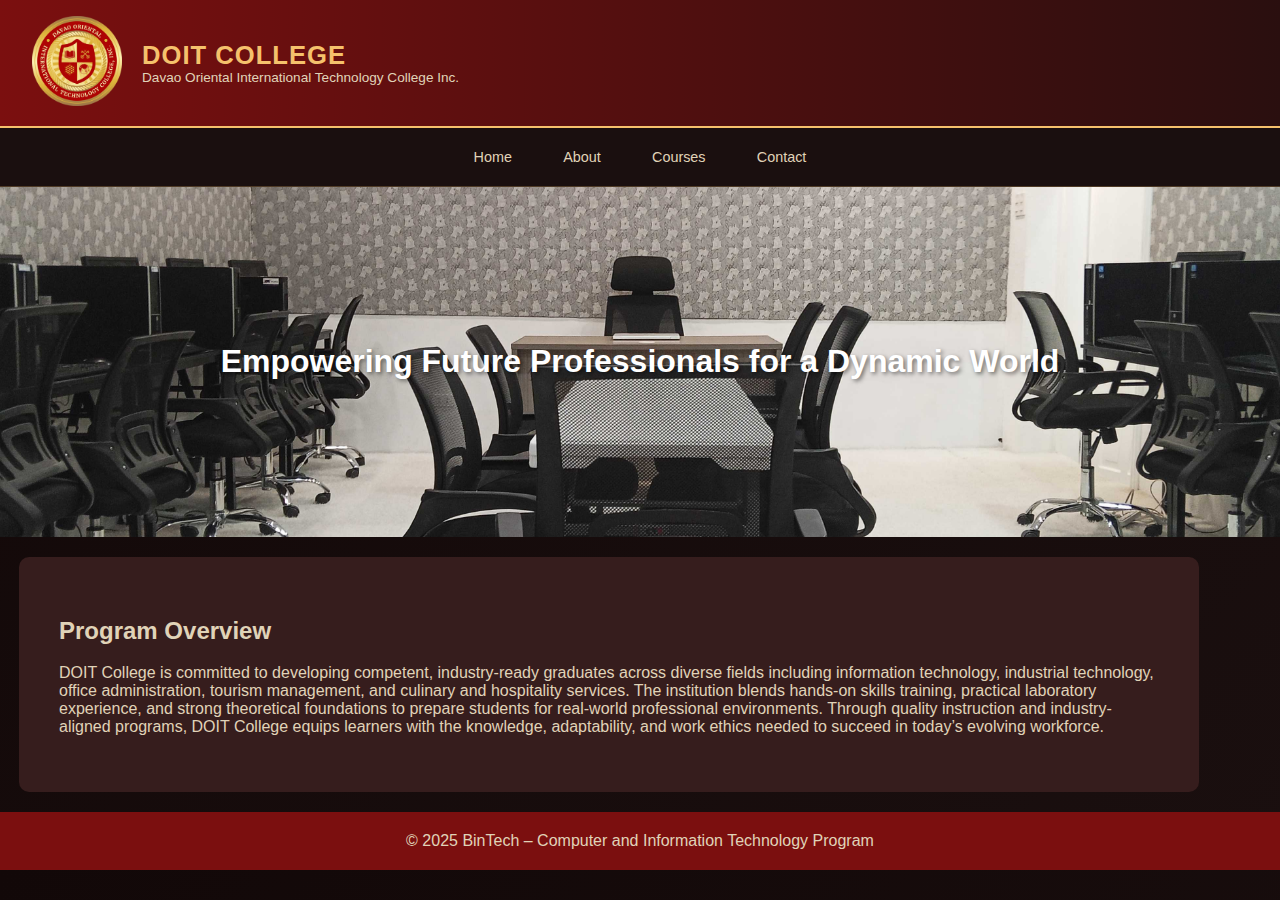
<file: index.html>
<!DOCTYPE html>
<html lang="en">

<head>
    <meta charset="UTF-8" />
    <meta name="viewport" content="width=device-width, initial-scale=1.0" />
    <title>Bachelor of Industrial Technology – Computer & Information Technology</title>

    <link rel="stylesheet" href="style.css">
    <link rel="stylesheet" href="logo.css">
    <link rel="icon" type="image/png" href="logo.png">
</head>

<body>

<header>
    <a href="index.html" class="logo-link">
        <img src="logo.png" alt="College Logo" class="logo">
    </a>

    <a href="index.html" class="header-text-link">
        <div class="header-text">
            <h1>DOIT COLLEGE</h1>
            <h3>Davao Oriental International Technology College Inc.</h3>
        </div>
    </a>
</header>


<nav>
 <a href="index.html" class="nav-home">Home</a>
 <a href="about.html" class="nav-about">About</a>
 <a href="courses.html" class="nav-courses">Courses</a>
 <a href="contact.html" class="nav-contact">Contact</a>
 
</nav>

<div class="hero">
 Empowering Future Professionals for a Dynamic World
</div>

<section id="overview">
 <h2>Program Overview</h2>
 <p>DOIT College is committed to developing competent, industry-ready graduates across diverse fields including information technology, industrial technology, office administration, tourism management, and culinary and hospitality services. The institution blends hands-on skills training, practical laboratory experience, and strong theoretical foundations to prepare students for real-world professional environments. Through quality instruction and industry-aligned programs, DOIT College equips learners with the knowledge, adaptability, and work ethics needed to succeed in today’s evolving workforce.</p>
</section>


<div class="footer">
 © 2025 BinTech – Computer and Information Technology Program
</div>

</body>
</html>
</file>
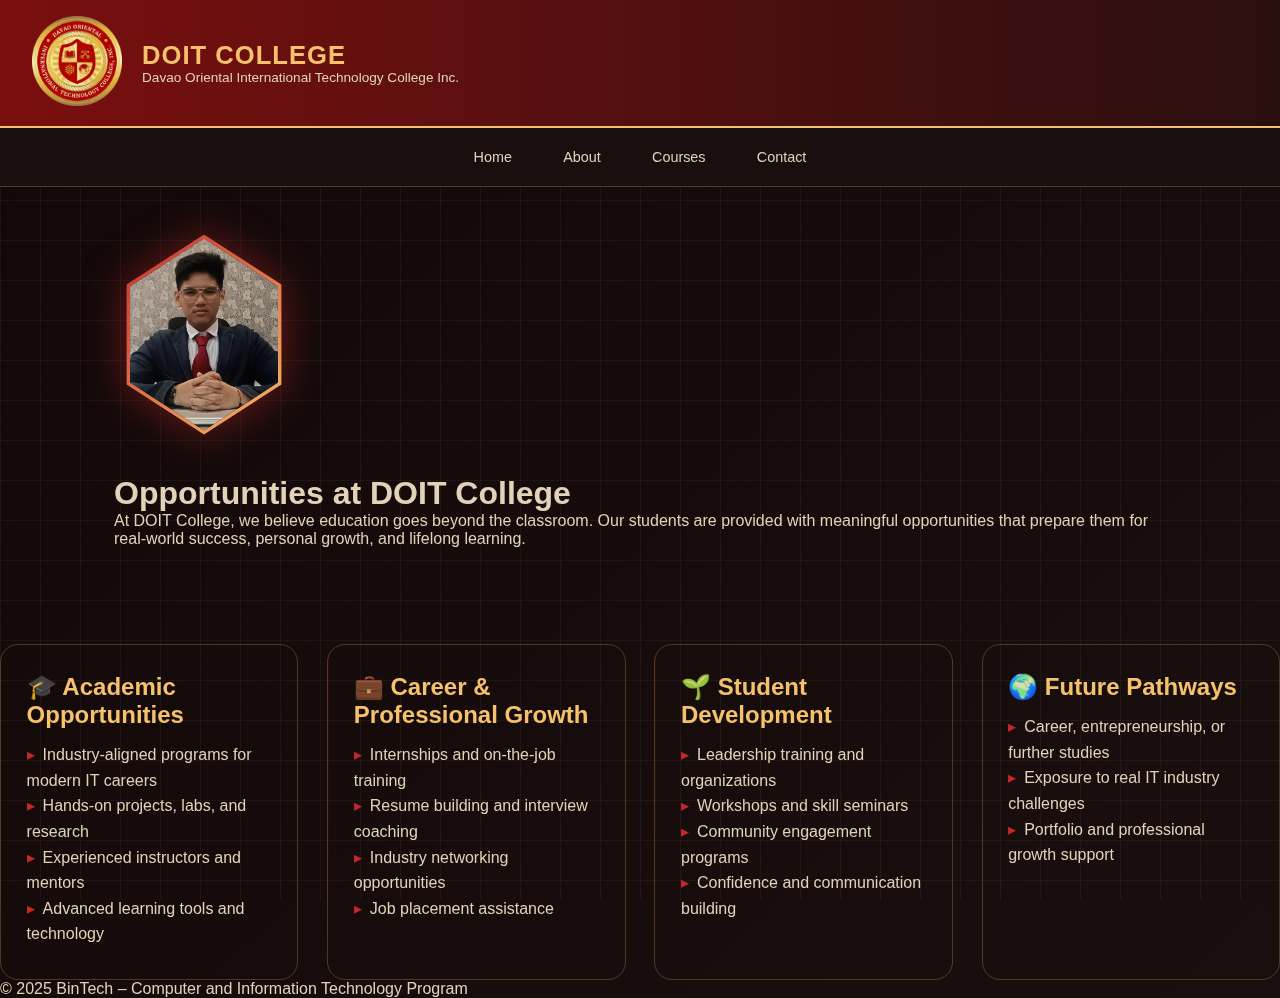
<file: about.html>
<!DOCTYPE html>
<html lang="en">
<head>
  <meta charset="UTF-8" />
  <meta name="description" content="Group Activity of Students in CIT-1A"/> 
 <meta name="keyword" content="Group, Teamwork, Bond"/> 
 <meta name="author" content="James Ryan B. Esteban"/>
 <meta http-quiv="X-UV-Compatible" content="IE=edge"/>
  <meta name="viewport" content="width=device-width, initial-scale=1.0" />
  <title>DOIT College | Opportunities</title>

  <!-- Main Red & Gold IT Theme -->
  <link rel="stylesheet" href="styleabout.css" />
   <link rel="icon" type="image/png" href="logo.png">
     <link rel="stylesheet" href="logo.css">
</head>

<header>
    <a href="index.html" class="logo-link">
        <img src="logo.png" alt="College Logo" class="logo">
    </a>

    <a href="index.html" class="header-text-link">
        <div class="header-text">
            <h1>DOIT COLLEGE</h1>
            <h3>Davao Oriental International Technology College Inc.</h3>
        </div>
    </a>
</header>

<body>

  <nav>
    <a href="index.html" class="nav-home">Home</a>
    <a href="about.html" class="nav-about">About</a>
    <a href="courses.html" class="nav-courses">Courses</a>
    <a href="contact.html" class="nav-contact">Contact</a>
   
  </nav>

  <!-- ================= HEADER / HERO SECTION ================= -->
 <!-- ================= HEADER / HERO SECTION ================= -->
<div class="container">

  <!-- NAVIGATION (NOW ABOVE HEXAGON) -->


  <section class="hero">

    <!-- Hexagon Profile Picture -->
    <div class="hex-wrap">
      <div class="hex">
        <img src="pfp.png" alt="Profile Picture">
      </div>
    </div>

    <!-- Hero Text (NOW BESIDE HEXAGON) -->
    <div class="hero-text bordered-box">
      <h1>Opportunities at DOIT College</h1>
      <p>
        At DOIT College, we believe education goes beyond the classroom.
        Our students are provided with meaningful opportunities that prepare
        them for real-world success, personal growth, and lifelong learning.
      </p>
    </div>

  </section>
</div>



    <!-- ================= OPPORTUNITY CARDS ================= -->
    <section class="grid">

      <div class="card" id="academic">
        <h2>🎓 Academic Opportunities</h2>
        <ul>
          <li>Industry-aligned programs for modern IT careers</li>
          <li>Hands-on projects, labs, and research</li>
          <li>Experienced instructors and mentors</li>
          <li>Advanced learning tools and technology</li>
        </ul>
      </div>

      <div class="card" id="career">
        <h2>💼 Career & Professional Growth</h2>
        <ul>
          <li>Internships and on-the-job training</li>
          <li>Resume building and interview coaching</li>
          <li>Industry networking opportunities</li>
          <li>Job placement assistance</li>
        </ul>
      </div>

      <div class="card" id="development">
        <h2>🌱 Student Development</h2>
        <ul>
          <li>Leadership training and organizations</li>
          <li>Workshops and skill seminars</li>
          <li>Community engagement programs</li>
          <li>Confidence and communication building</li>
        </ul>
      </div>

      <div class="card" id="future">
        <h2>🌍 Future Pathways</h2>
        <ul>
          <li>Career, entrepreneurship, or further studies</li>
          <li>Exposure to real IT industry challenges</li>
          <li>Portfolio and professional growth support</li>
        </ul>
      </div>

    </section>

    <!-- ================= FOOTER ================= -->
    <footer>
      © 2025 BinTech – Computer and Information Technology Program
    </footer>

  </div>

</body>
</html>
</file>
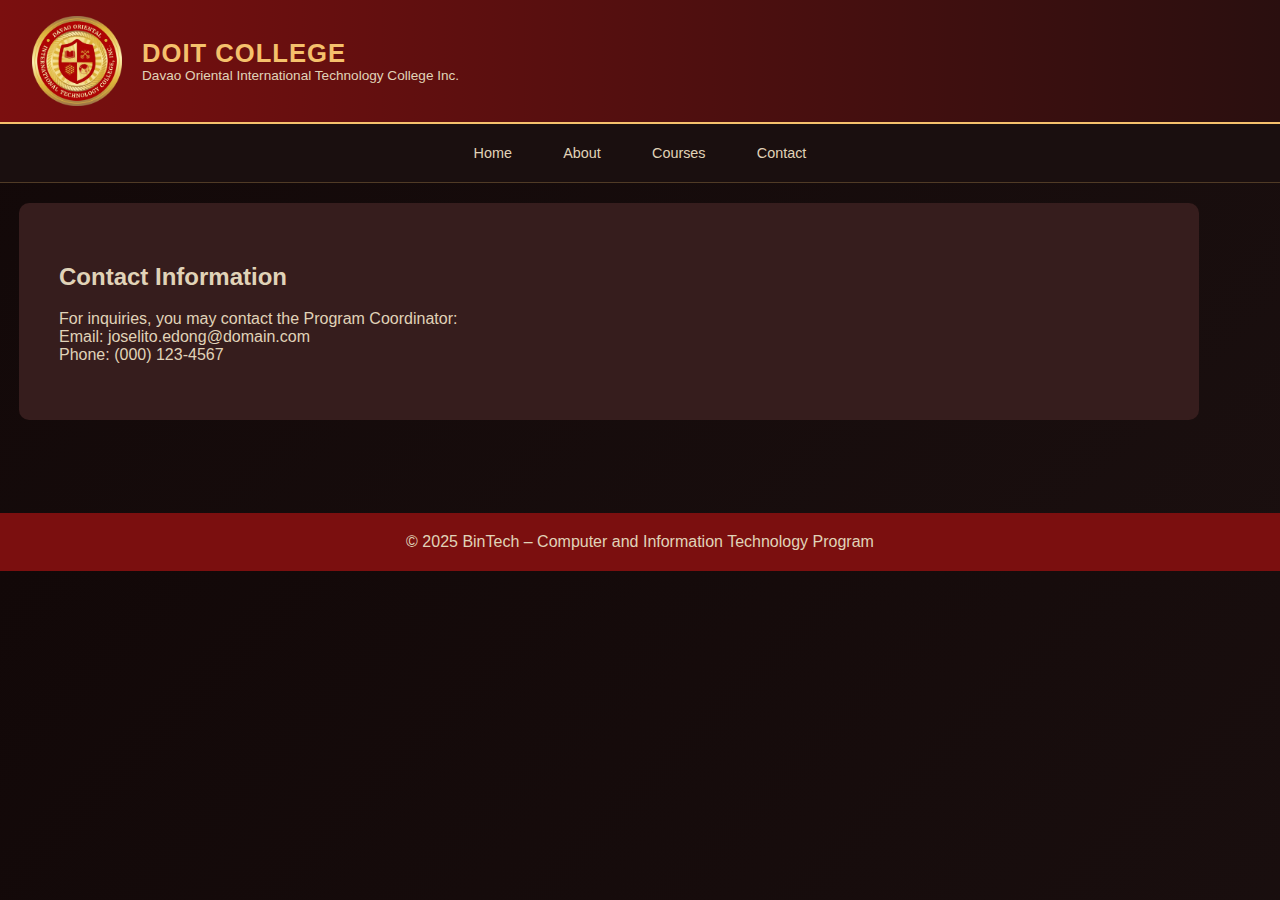
<file: contact.html>
<!DOCTYPE html>
<html lang="en">

<head>
    <meta charset="UTF-8" />
    <meta name="viewport" content="width=device-width, initial-scale=1.0" />
    <title>Bachelor of Industrial Technology – Computer & Information Technology</title>

    <link rel="stylesheet" href="style.css">
    <link rel="stylesheet" href="logo.css">
    <link rel="icon" type="image/png" href="logo.png">
</head>

<body>

<header>
    <img src="logo.png" alt="College Logo" class="logo">

    <div class="header-text">
        <h1>DOIT COLLEGE</h1>
        <h3>Davao Oriental International Technology College Inc.</h3>
    </div>
</header>

<nav>
 <a href="index.html" class="nav-home">Home</a>
 <a href="about.html" class="nav-about">About</a>
 <a href="courses.html" class="nav-courses">Courses</a>
 <a href="contact.html" class="nav-contact">Contact</a>
 
</nav>



<section id="contact">
 <h2>Contact Information</h2>
 <p>For inquiries, you may contact the Program Coordinator:<br>
 Email: joselito.edong@domain.com<br>
 Phone: (000) 123-4567</p>
</section>
<br><br><br>
<div class="footer">
 © 2025 BinTech – Computer and Information Technology Program
</div>

</body>
</html>
</file>
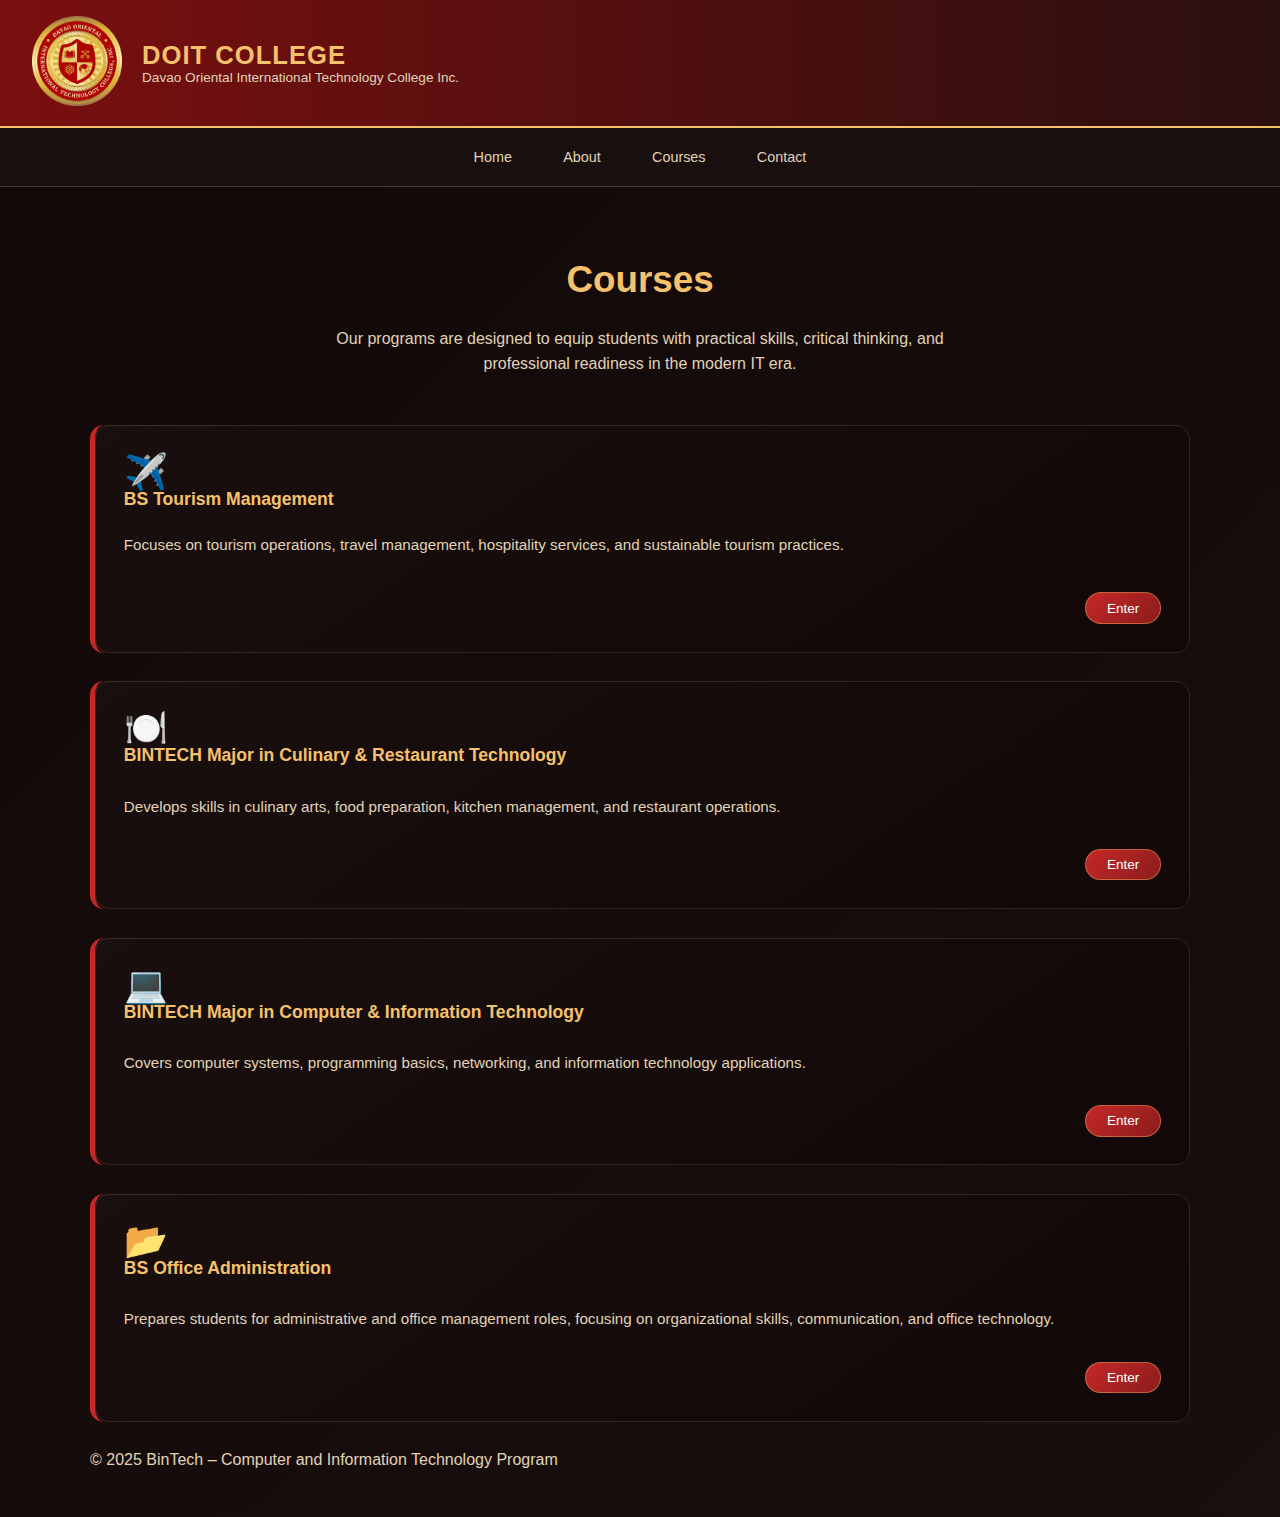
<file: courses.html>
<!DOCTYPE html>
<html lang="en">

<head>
    <meta charset="UTF-8" />
    <meta name="viewport" content="width=device-width, initial-scale=1.0" />
    <title>Bachelor of Industrial Technology – Computer & Information Technology</title>

    <link rel="stylesheet" href="stylecourse.css">
    <link rel="stylesheet" href="logo.css">
    <link rel="icon" type="image/png" href="logo.png">
</head>

<body>
  
<header>
    <a href="index.html" class="logo-link">
        <img src="logo.png" alt="College Logo" class="logo">
    </a>

    <a href="index.html" class="header-text-link">
        <div class="header-text">
            <h1>DOIT COLLEGE</h1>
            <h3>Davao Oriental International Technology College Inc.</h3>
        </div>
    </a>
</header>

<nav>
 <a href="index.html" class="nav-home">Home</a>
 <a href="about.html" class="nav-about">About</a>
 <a href="courses.html" class="nav-courses">Courses</a>
 <a href="contact.html" class="nav-contact">Contact</a>
</nav>



<!-- ================= COURSES / PROGRAM SECTION ================= -->
<div class="container">

  <section class="courses-header">
    <h1>Courses </h1>
    <p>
      Our programs are designed to equip students with practical skills,
      critical thinking, and professional readiness in the modern IT era.
    </p>
  </section>

  <!-- COURSES FLEX GRID -->
  <section class="courses-flex">

  <div class="course-box">
    <div class="course-content">
      <span class="course-icon">✈️</span>
      <h2>BS Tourism Management</h2>
      <br>
      <p>
        Focuses on tourism operations, travel management,
        hospitality services, and sustainable tourism practices.
      </p>
    </div>

    <div class="course-action">
      <a href="#" class="course-btn">Enter</a>
    </div>
  </div>

  <div class="course-box">
    <div class="course-content">
      <span class="course-icon">🍽️</span>
      <br>
      <h2>BINTECH Major in Culinary & Restaurant Technology</h2>
      <p>
        <br>
        Develops skills in culinary arts, food preparation,
        kitchen management, and restaurant operations.
      </p>
    </div>

    <div class="course-action">
      <a href="#" class="course-btn">Enter</a>
    </div>
  </div>

  <div class="course-box">
    <div class="course-content">
      <span class="course-icon">💻</span>
      <br>
      <h2>BINTECH Major in Computer & Information Technology</h2>
      <p>
        <br>
        Covers computer systems, programming basics,
        networking, and information technology applications.
      </p>
    </div>

    <div class="course-action">
      <a href="#" class="course-btn">Enter</a>
    </div>
  </div>

  <div class="course-box">
    <div class="course-content">
      <span class="course-icon">📂</span>
      <br>
      <h2>BS Office Administration</h2>
    <p>
      <br>
      Prepares students for administrative and office management roles,
      focusing on organizational skills, communication, and office technology.
    </p>
  </div>


    <div class="course-action">
      <a href="#" class="course-btn">Enter</a>
    </div>
  </div>
<div class="footer">
 © 2025 BinTech – Computer and Information Technology Program
</div>
</section>
</file>
<file: style.css>
/* =====================================================
   GLOBAL IT THEME COLORS
===================================================== */
:root {
  --red-dark: #7b0f0f;
  --red-main: #c62828;
  --gold-main: #f5c16c;
  --gold-soft: #e0d3b8;
  --bg-dark: #120808;
}

/* =====================================================
   BASE
===================================================== */
body {
  margin: 0;
  font-family: "Segoe UI", Tahoma, sans-serif;
  background: linear-gradient(135deg, #120808, #1a0f0f);
  color: var(--gold-soft);
}

/* Remove hyperlink look */
a {
  text-decoration: none;
  color: inherit;
}

/* =====================================================
   HEADER (FLEX)
===================================================== */
header {
  display: flex;
  align-items: center;
  gap: 1rem;
  padding: 1rem 2rem;
  background: linear-gradient(90deg, var(--red-dark), #2a0f0f);
  border-bottom: 2px solid var(--gold-main);
}

.logo {
  width: 60px;
  height: auto;
}

/* Header text */
.header-text h1 {
  margin: 0;
  font-size: 1.6rem;
  color: var(--gold-main);
  letter-spacing: 1px;
}

.header-text h3 {
  margin: 0;
  font-size: .85rem;
  font-weight: normal;
  color: var(--gold-soft);
}
/* =====================================================
   NAVIGATION BAR
===================================================== */
nav {
  display: flex;
  justify-content: center;
  flex-wrap: wrap;
  gap: 1.2rem;
  padding: .8rem;
  background: #1a0f0f;
  border-bottom: 1px solid rgba(245,193,108,.25);
}

nav a {
  padding: .5rem 1rem;
  border-radius: 20px;
  font-size: .9rem;
  transition: background .3s ease, color .3s ease;
}

nav a:hover {
  background: var(--red-main);
  color: #fff;
}

/* =====================================================
  HERO SECTION
===================================================== */


.hero {

    background: url('banner2.jpg') no-repeat center center/cover;

    height: 350px;

    display: flex;

    justify-content: center;

    align-items: center;

    color: white;

    font-size: 2rem;

    font-weight: bold;

    text-shadow: 2px 2px 4px rgba(0,0,0,0.5);
}

/* =====================================================
   FLEX ROWS
===================================================== */
section {

    padding: 40px;

    max-width: 1100px;

    margin: 19px;

    background: rgb(54, 29, 29);

    margin-top: 20px;

    border-radius: 10px;
}

/* =====================================================
   FOOTER SECTION
===================================================== */

.footer {

    text-align: center;

    padding: 20px;

    background:#7b0f0f;



    margin-top: 20px;
}
</file>
<file: logo.css>
header {
 
    display: flex;
 
    align-items: center;
 
    gap: 20px;
}

.logo {
 
    width: 90px;
 
    height: auto;
}

.header-text h1, .header-text h3 {
 
    margin: 0;
}
</file>
<file: styleabout.css>
header {
  display: flex;
  align-items: center;
  gap: 1rem;
  padding: 1rem 2rem;
  background: linear-gradient(90deg, var(--red-dark), #2a0f0f);
  border-bottom: 2px solid var(--gold-main);
}

.logo {
  width: 60px;
  height: auto;
}

   .logo-link, .header-text-link {
    text-decoration: none;
    color: inherit;
}


.header-text-link:hover {
    opacity: 0.9;
    cursor: pointer;
}

.logo-link:hover {
    opacity: 0.9;
    cursor: pointer;
}

.footer {
  display: flex;
  justify-content: center;
  align-items: center;
  text-align: center;

  padding: 20px;
  background: hsl(0, 100%, 28%);
  color: white;
  margin-top: 20px;
}

/* =====================================================
   ROOT VARIABLES – EASY COLOR CUSTOMIZATION
===================================================== */
:root {
  --red-dark: #7b0f0f;
  --red-main: #c62828;
  --gold-main: #f5c16c;
  --gold-soft: #e0d3b8;
  --bg-dark: #120808;


  /* Red & Gold IT Accents */
  --accent-red: #c62828;
  --accent-red-glow: rgba(198, 40, 40, 0.5);
  --accent-gold: #f5c16c;

  --text-main: #f4f4f4;
  --text-muted: #d0bfa3;
}


/* =====================================================
   GLOBAL RESET
===================================================== */
* {
  margin: 0;
  padding: 0;
  box-sizing: border-box;
  font-family: 'Segoe UI', Tahoma, Geneva, Verdana, sans-serif;
}

/* =====================================================
   BODY + IT GRID BACKGROUND
===================================================== */
body {
  min-height: 100vh;
  color: var(--text-main);
  background: radial-gradient(circle at top, #1a0f0f, var(--bg-dark));
  overflow-x: hidden;
}

/* Animated tech grid */
body::before {
  content: "";
  position: fixed;
  inset: 0;
  background-image:
    linear-gradient(rgba(255, 215, 160, 0.05) 1px, transparent 1px),
    linear-gradient(90deg, rgba(255, 215, 160, 0.05) 1px, transparent 1px);
  background-size: 40px 40px;
  z-index: -1;
  animation: gridMove 25s linear infinite;
}

@keyframes gridMove {
  from { background-position: 0 0, 0 0; }
  to   { background-position: 500px 500px, 500px 500px; }
}

/* =====================================================
   LAYOUT CONTAINER
===================================================== */
.container {
  max-width: 1200px;
  margin: auto;
  padding: 3rem 1.5rem 4rem;
}

/* =====================================================
   HERO FLEX SECTION
===================================================== */
.hero {
  display: flex;
  flex-wrap: wrap;
  align-items: center;
  gap: 2.5rem;
  margin-bottom: 3rem;
}

/* =====================================================
   GLOBAL IT THEME COLORS
===================================================== */
:root {
  --red-dark: #7b0f0f;
  --red-main: #c62828;
  --gold-main: #f5c16c;
  --gold-soft: #e0d3b8;
  --bg-dark: #120808;
}

/* Base */
body {
  margin: 0;
  font-family: "Segoe UI", Tahoma, sans-serif;
  background: linear-gradient(135deg, #120808, #1a0f0f);
  color: var(--gold-soft);
}

/* =====================================================
   REMOVE HYPERLINK LOOK (IMPORTANT)
===================================================== */
a {
  text-decoration: none;
  color: inherit;
}

a:hover {
  color: var(--gold-main);
}

/* =====================================================
   HEADER (FLEX)
===================================================== */
header {
  display: flex;
  align-items: center;
  gap: 1rem;
  padding: 1rem 2rem;
  background: linear-gradient(90deg, var(--red-dark), #2a0f0f);
  border-bottom: 2px solid var(--gold-main);
}

.logo {
  width: 60px;
  height: auto;
}

/* Header text */
.header-text h1 {
  margin: 0;
  font-size: 1.6rem;
  color: var(--gold-main);
  letter-spacing: 1px;
}

.header-text h3 {
  margin: 0;
  font-size: .85rem;
  font-weight: normal;
  color: var(--gold-soft);
}

/* =====================================================
   NAVIGATION BAR (FLEX)
===================================================== */
nav {
  display: flex;
  justify-content: center;
  flex-wrap: wrap;
  gap: 1.2rem;
  padding: .8rem;
  background: #1a0f0f;
  border-bottom: 1px solid rgba(245,193,108,.25);
}

/* Nav links */
nav a {
  padding: .5rem 1rem;
  border-radius: 20px;
  font-size: .9rem;
  color: var(--gold-soft);
  transition: background .3s ease, color .3s ease;
}

/* Hover effect */
nav a:hover {
  background: var(--red-main);
  color: #fff;
}

/* =====================================================
   CONTAINER / PAGE LAYOUT
===================================================== */
.container {
  max-width: 1100px;
  margin: auto;
  padding: 3rem 1.5rem;
}


/* =====================================================
   HEXAGON PROFILE PICTURE
===================================================== */
.hex-wrap {
  width: 180px;
  height: 200px;
  filter: drop-shadow(0 0 20px var(--accent-red-glow));
}

.hex {
  width: 100%;
  height: 100%;
  padding: 4px;
  background: linear-gradient(135deg, var(--accent-red), var(--accent-gold));
  clip-path: polygon(50% 0%, 93% 25%, 93% 75%, 50% 100%, 7% 75%, 7% 25%);
}

.hex img {
  width: 100%;
  height: 100%;
  object-fit: cover;
  background: #000;
  clip-path: polygon(50% 0%, 93% 25%, 93% 75%, 50% 100%, 7% 75%, 7% 25%);
}


/* =====================================================
   OPPORTUNITY CARDS GRID
===================================================== */
.grid {
  display: grid;
  grid-template-columns: repeat(auto-fit, minmax(260px, 1fr));
  gap: 1.8rem;
}

/* Individual Card */
.card {
  background: var(--bg-card);
  padding: 1.8rem 1.6rem 2rem;
  border-radius: 18px;
  border: 1px solid rgba(245, 193, 108, 0.25);
  position: relative;
  overflow: hidden;
  transition: transform .3s ease, box-shadow .3s ease;
}

/* Glow sweep */
.card::before {
  content: "";
  position: absolute;
  inset: 0;
  background: linear-gradient(120deg, transparent, rgba(198,40,40,.25), transparent);
  transform: translateX(-100%);
}

.card:hover {
  transform: translateY(-8px);
  box-shadow: 0 0 30px rgba(198,40,40,.35);
}

.card:hover::before {
  transform: translateX(100%);
  transition: transform .8s ease;
}

.card h2 {
  color: var(--accent-gold);
  margin-bottom: .8rem;
}

.card ul {
  list-style: none;
  line-height: 1.6;
}

.card li::before {
  content: "▸";
  color: var(--accent-red);
  margin-right: .5rem;
}


/* =====================================================
   RESPONSIVE
===================================================== */
@media (max-width: 600px) {
  header {
    flex-direction: column;
    text-align: center;
  }

  nav {
    gap: .6rem;
  }

  .course-box {
    max-width: 100%;
  }
}
</file>
<file: stylecourse.css>
/* =====================================================
   GLOBAL IT THEME COLORS
===================================================== */
:root {
  --red-dark: #7b0f0f;
  --red-main: #c62828;
  --gold-main: #f5c16c;
  --gold-soft: #e0d3b8;
  --bg-dark: #120808;
}

/* =====================================================
   BASE
===================================================== */
body {
  margin: 0;
  font-family: "Segoe UI", Tahoma, sans-serif;
  background: linear-gradient(135deg, #120808, #1a0f0f);
  color: var(--gold-soft);
}

/* Remove hyperlink look */
a {
  text-decoration: none;
  color: inherit;
}

/* =====================================================
   HEADER (FLEX)
===================================================== */
header {
  display: flex;
  align-items: center;
  gap: 1rem;
  padding: 1rem 2rem;
  background: linear-gradient(90deg, var(--red-dark), #2a0f0f);
  border-bottom: 2px solid var(--gold-main);
}

.logo {
  width: 60px;
  height: auto;
}

/* Header text */
.header-text h1 {
  margin: 0;
  font-size: 1.6rem;
  color: var(--gold-main);
  letter-spacing: 1px;
}

.header-text h3 {
  margin: 0;
  font-size: .85rem;
  font-weight: normal;
  color: var(--gold-soft);
}

/* =====================================================
   NAVIGATION BAR
===================================================== */
nav {
  display: flex;
  justify-content: center;
  flex-wrap: wrap;
  gap: 1.2rem;
  padding: .8rem;
  background: #1a0f0f;
  border-bottom: 1px solid rgba(245,193,108,.25);
}

nav a {
  padding: .5rem 1rem;
  border-radius: 20px;
  font-size: .9rem;
  transition: background .3s ease, color .3s ease;
}

nav a:hover {
  background: var(--red-main);
  color: #fff;
}

/* =====================================================
   CONTAINER
===================================================== */
.container {
  max-width: 1100px;
  margin: auto;
  padding: 3rem 1.5rem;
}

/* =====================================================
   COURSES HEADER
===================================================== */
.courses-header {
  text-align: center;
  margin-bottom: 3rem;
}

.courses-header h1 {
  color: var(--gold-main);
  font-size: 2.3rem;
}

.courses-header p {
  max-width: 650px;
  margin: auto;
  line-height: 1.6;
}

/* =====================================================
   COURSES FLEX GRID
===================================================== */
/* =====================================================
   COURSES FLEX (VERTICAL STACK)
===================================================== */
.courses-flex {
  display: flex;
  flex-direction: column; /* STACK CARDS VERTICALLY */
  gap: 1.8rem;
}

/* =====================================================
   COURSE CARD
===================================================== */
.course-box {
  display: flex;
  flex-direction: column;
  justify-content: space-between;
  background: linear-gradient(145deg, #1a0f0f, #120808);
  padding: 1.8rem;
  border-radius: 14px;
  border-left: 5px solid var(--red-main);
  position: relative;
  min-height: 170px;
  transition: transform .3s ease, box-shadow .3s ease;
}

/* Glow outline */
.course-box::after {
  content: "";
  position: absolute;
  inset: 0;
  border-radius: 14px;
  border: 1px solid rgba(245,193,108,.15);
  pointer-events: none;
}

/* Hover */
.course-box:hover {
  transform: translateY(-4px);
  box-shadow: 0 10px 25px rgba(0,0,0,.45);
}

/* =====================================================
   HORIZONTAL CONTENT (ICON + TEXT)
===================================================== */
.course-row {
  display: flex;
  align-items: flex-start;
  gap: 1.2rem;
}

/* Icon */
.course-icon {
  font-size: 2.2rem;
  line-height: 1;
}

/* Text */
.course-content h2 {
  margin: 0 0 .4rem;
  font-size: 1.1rem;
  color: var(--gold-main);
}

.course-content p {
  margin: 0;
  font-size: .95rem;
  line-height: 1.5;
  color: var(--gold-soft);
}

/* =====================================================
   BUTTON (BOTTOM RIGHT)
===================================================== */
.course-action {
  display: flex;
  justify-content: flex-end;
  margin-top: 1.2rem;
}

.course-btn {
  padding: .45rem 1.3rem;
  font-size: .85rem;
  border-radius: 20px;
  background: linear-gradient(135deg, var(--red-main), #8b1c1c);
  color: #fff;
  border: 1px solid rgba(245,193,108,.4);
  transition: transform .3s ease, box-shadow .3s ease;
}

.course-btn:hover {
  transform: translateY(-2px);
  box-shadow: 0 6px 15px rgba(0,0,0,.4);
  background: linear-gradient(135deg, #d32f2f, var(--red-main));
}

/* =====================================================
   RESPONSIVE
===================================================== */
@media (max-width: 600px) {
  .course-row {
    flex-direction: column;
  }

  .course-action {
    justify-content: center;
  }
}
</file>
